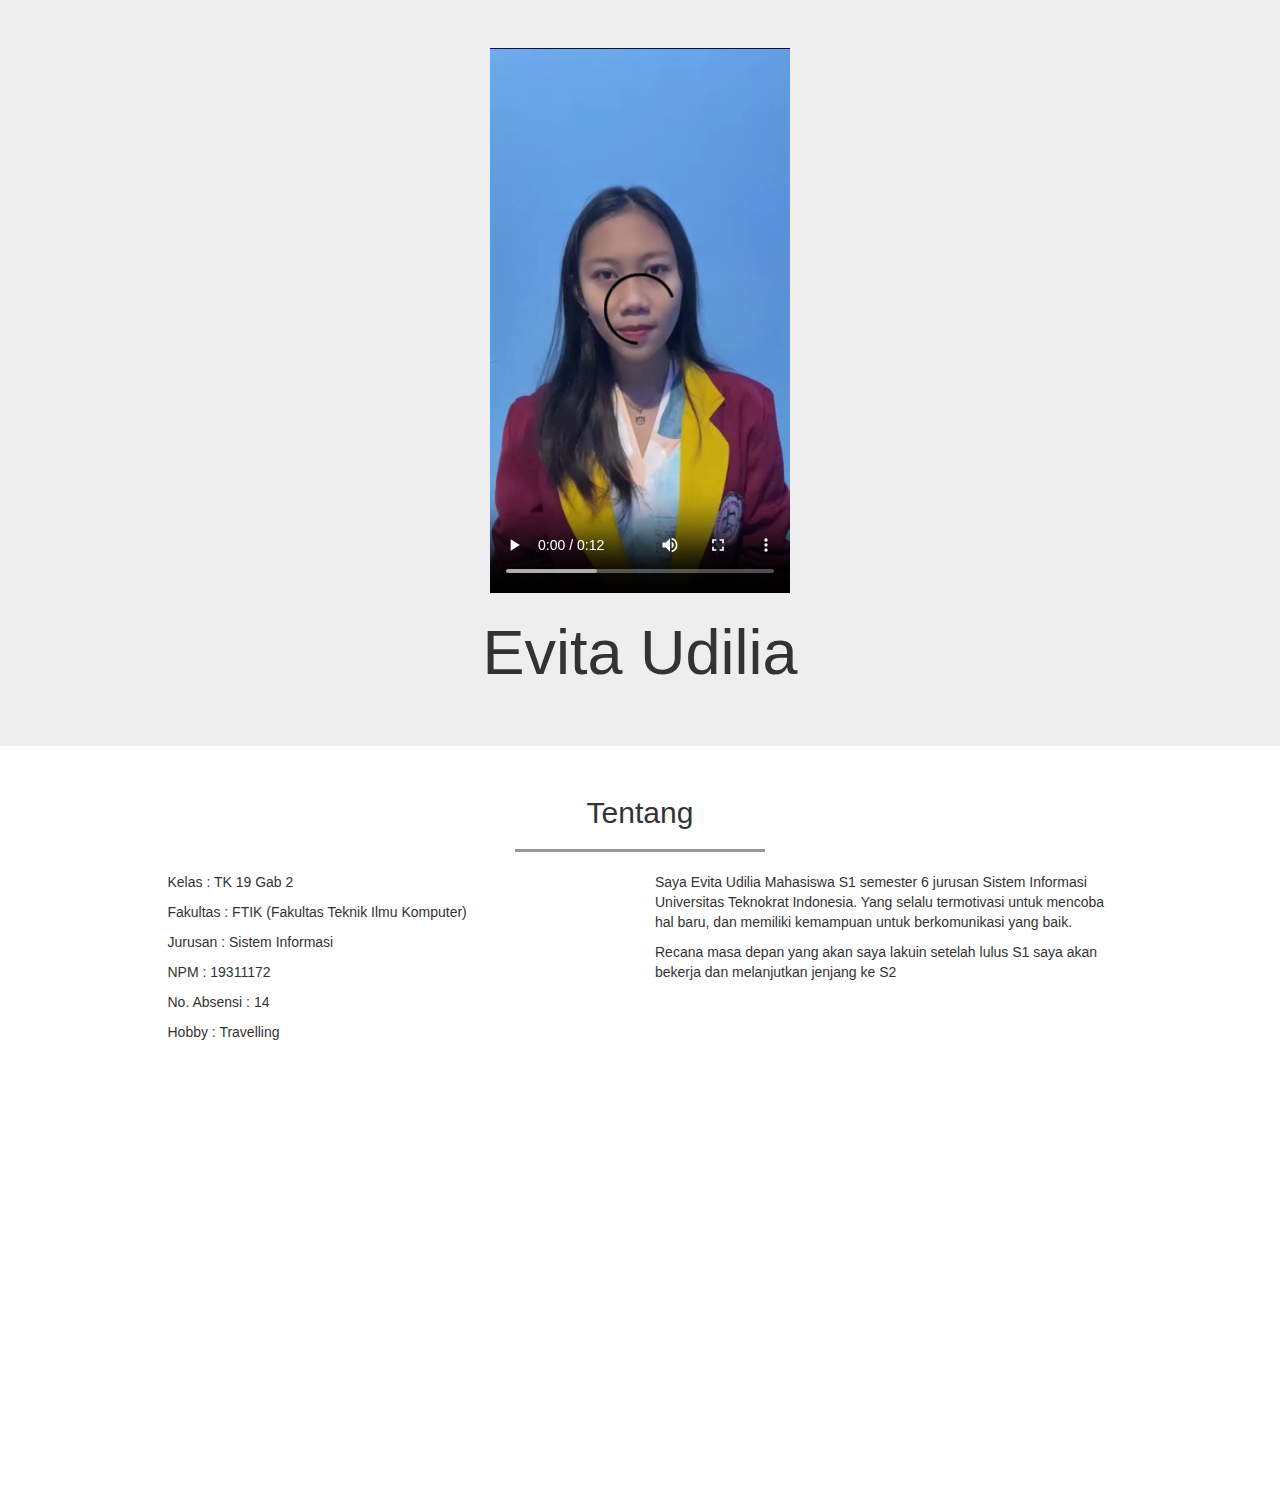
<file: profile/profile.html>
<!DOCTYPE html>
<html lang="en">
  <head>
    <meta charset="utf-8">
    <meta http-equiv="X-UA-Compatible" content="IE=edge">
    <meta name="viewport" content="width=device-width, initial-scale=1">
    <title>Biodata</title>
    <link href="css/bootstrap.min.css" rel="stylesheet">
    <link rel="stylesheet" href="css/style.css">
  </head>
  <body>
    
   
    <div class="jumbotron text-center">
        <video width="300" controls>
            <source src="images/perkenalan.mp4" type="video/mp4">
          </video>
      <h1>Evita Udilia</h1>
    </div>

    <section class="about" id="about">
      <div class="container">
        <div class="row">
          <div class="col-sm-12">
            <h2 class="text-center">Tentang</h2>
            <hr>
          </div>
        </div>

        <div class="row">
          <div class="col-sm-5 col-sm-offset-1">
            <p>Kelas : TK 19 Gab 2</p>
            <p>Fakultas : FTIK (Fakultas Teknik Ilmu Komputer)</p>
            <p>Jurusan : Sistem Informasi</p>
            <p>NPM : 19311172</p>
            <p>No. Absensi : 14</p>
            <p>Hobby : Travelling</p>

          </div>
          <div class="col-sm-5">
            <p>Saya Evita Udilia Mahasiswa S1 semester 6 jurusan Sistem Informasi Universitas Teknokrat Indonesia. Yang selalu termotivasi untuk mencoba hal baru, dan memiliki kemampuan untuk berkomunikasi yang baik.</p>
            <p>Recana masa depan yang akan saya lakuin setelah lulus S1 saya akan bekerja dan melanjutkan jenjang ke S2</p>
          </div>
        </div>
      </div>
    </section>


    <script src="https://ajax.googleapis.com/ajax/libs/jquery/1.12.4/jquery.min.js"></script>
    <script src="js/bootstrap.min.js"></script>
  </body>
</html>
</file>
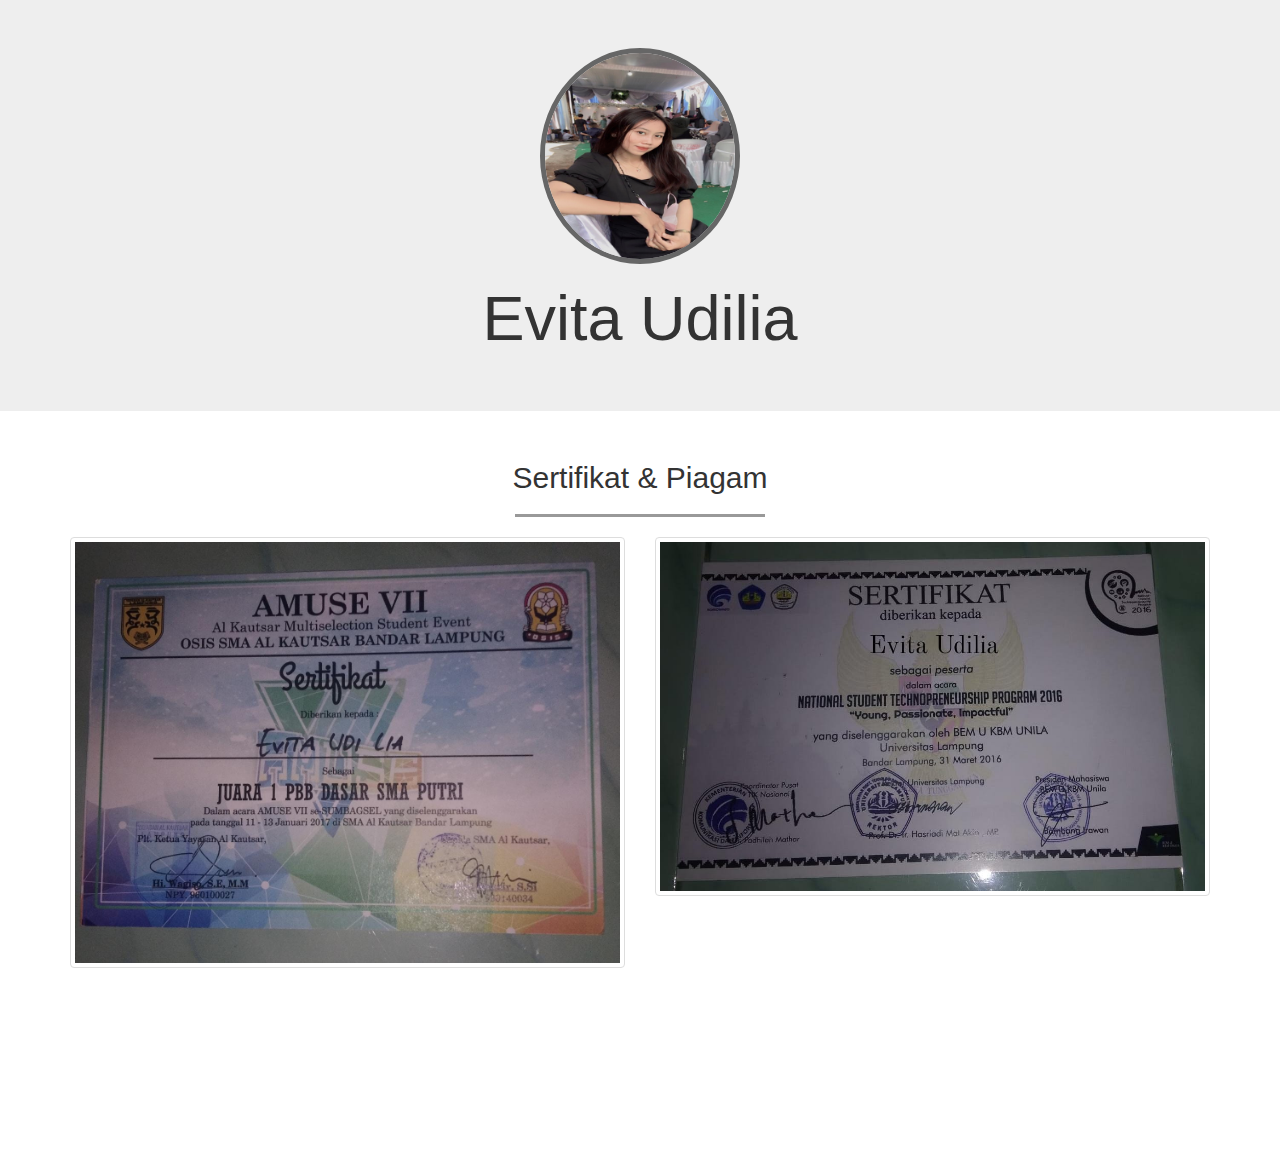
<file: profile/sertifikat.html>
<!DOCTYPE html>
<html lang="en">
  <head>
    <meta charset="utf-8">
    <meta http-equiv="X-UA-Compatible" content="IE=edge">
    <meta name="viewport" content="width=device-width, initial-scale=1">
    <title>Sertifikat & Piagam</title>
    <link href="css/bootstrap.min.css" rel="stylesheet">
    <link rel="stylesheet" href="css/style.css">
  </head>
  <body>
    
   
    <div class="jumbotron text-center">
      <img src="images/profile.png" class="img-circle">
      <h1>Evita Udilia</h1>
    </div>

    <section class="sertifikat" id="sertifikat">
        <div class="container">
          <div class="row">
            <div class="col-sm-12 text-center">
              <h2>Sertifikat & Piagam</h2>
              <hr>
            </div>
          </div>
  
          <div class="row">
            <div class="col-sm-6">
              <a href="" class="thumbnail">
                <img src="images/piagam 1.jpeg">
              </a>
            </div>
            
            <div class="col-sm-6">
                <a href="" class="thumbnail">
                  <img src="images/piagam 2.jpeg">
                </a>
              </div>

          </div>
  
        </div>
      </section>


    <script src="https://ajax.googleapis.com/ajax/libs/jquery/1.12.4/jquery.min.js"></script>
    <script src="js/bootstrap.min.js"></script>
  </body>
</html>
</file>
<file: profile/css/style.css>
html {
	position: relative;
}

body {
	margin-bottom: 120px;
}

.jumbotron img {
	width: 200px;
	border: 5px solid #666;
}

hr {
	width: 250px;
	border-top: 3px solid #999;
}

section {
	min-height: 600px;
}
</file>
